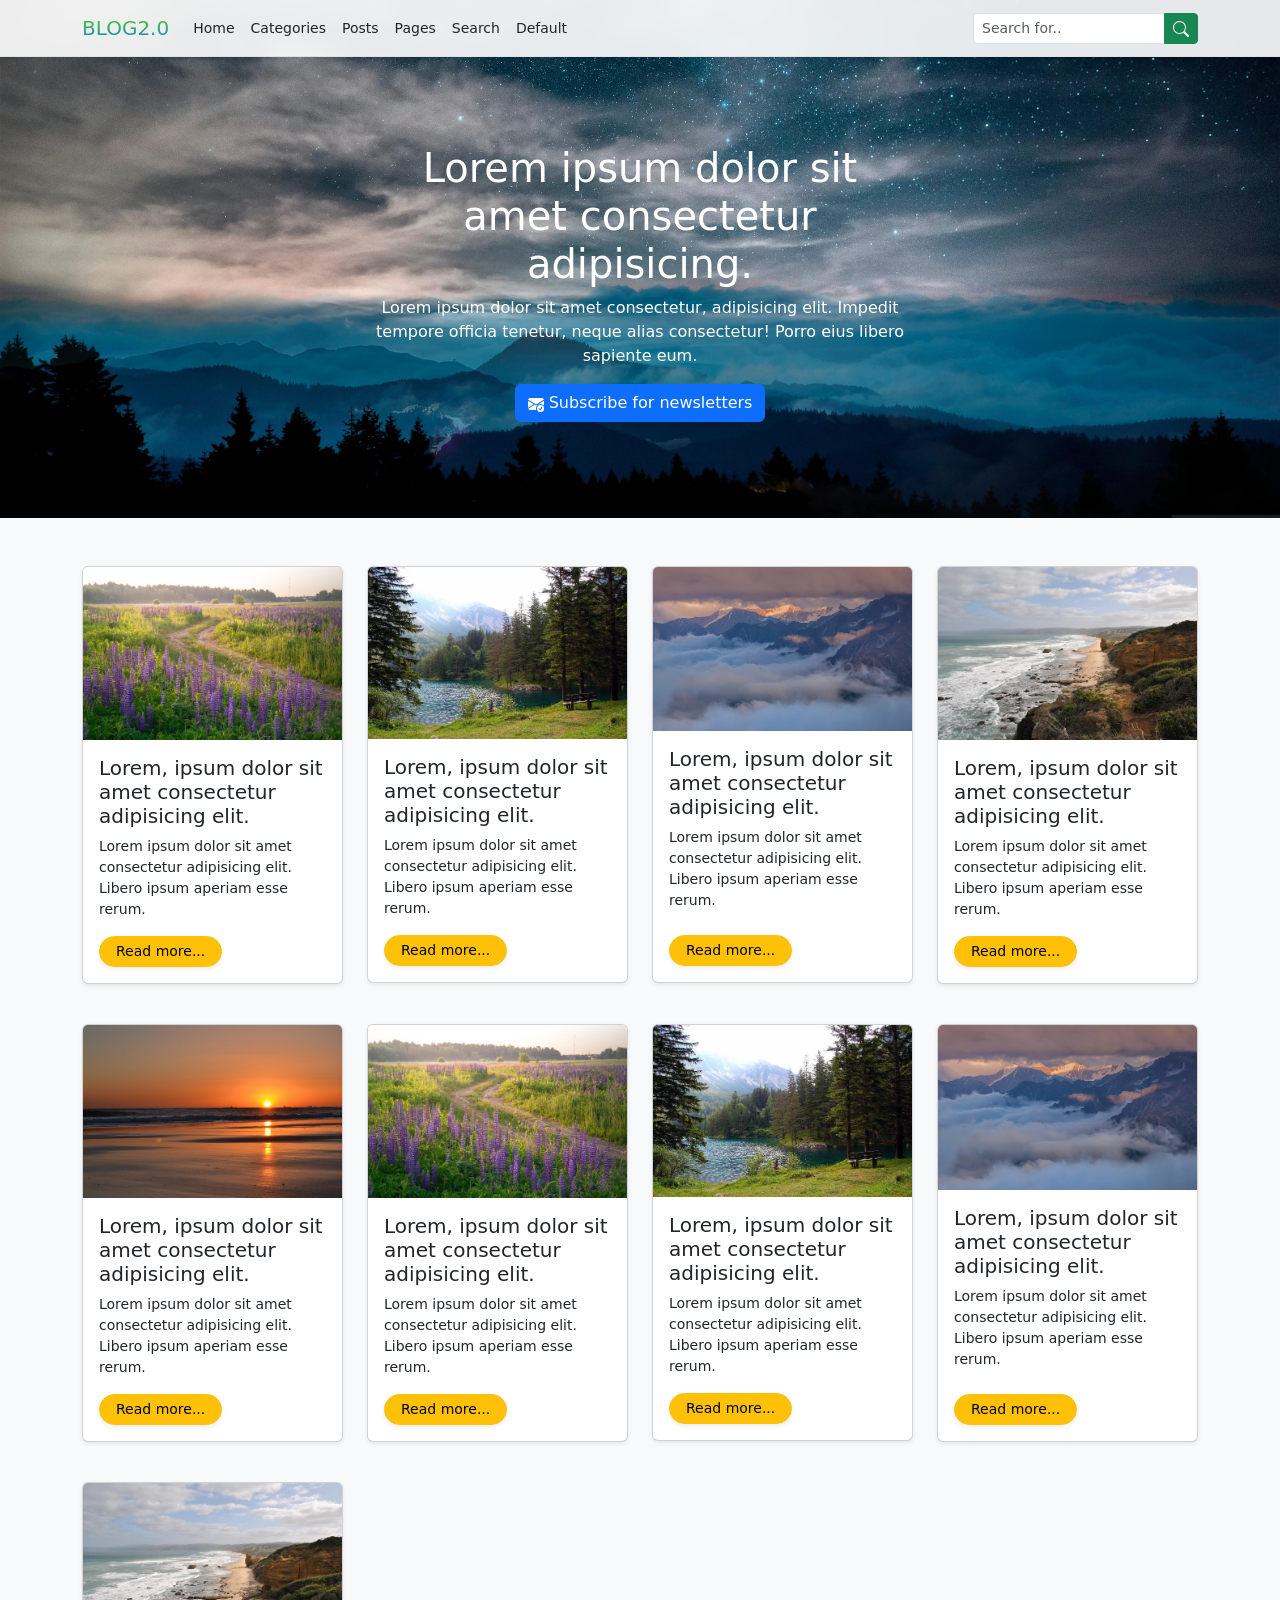
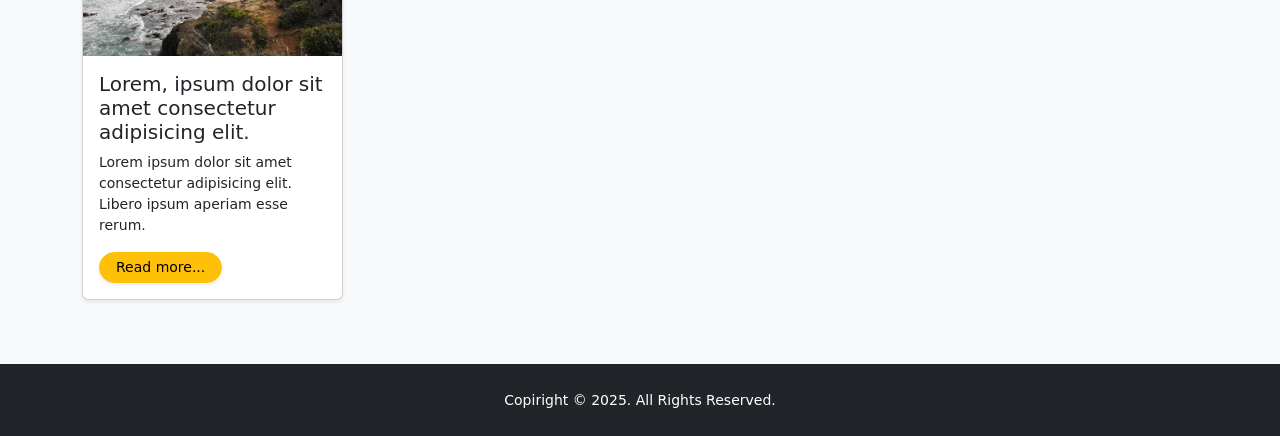
<file: index.html>
<!DOCTYPE html>
<html lang="en">
  <head>
    <meta charset="UTF-8" />
    <meta name="viewport" content="width=device-width, initial-scale=1.0" />
    <title>Home Template</title>
    <link
      rel="stylesheet"
      href="https://cdn.jsdelivr.net/npm/bootstrap@5.3.0/dist/css/bootstrap.min.css"
    />
    <link rel="stylesheet" href="style.css" />
    <script src="https://cdn.jsdelivr.net/npm/bootstrap@5.3.0/dist/js/bootstrap.bundle.min.js"></script>
  </head>
  <body class="bg-light">
    <!-- Navbar -->
    <nav
      class="navbar navbar-expand-lg bg-white small border-bottom shadow-sm fixed-top custom-nav"
      style="--bs-bg-opacity: .9;"
    >
      <div class="container">
        <a href="index.html" class="navbar-brand">
          <span class="brand-style brand-gradient"> BLOG2.0 </span>
        </a>
        <button
          type="button"
          class="navbar-toggler"
          data-bs-toggle="collapse"
          data-bs-target="#blog-navbar"
          aria-expanded="false"
          aria-label="Toggle Navigation"
        >
          <span class="navbar-toggler-icon"></span>
        </button>
        <div class="collapse navbar-collapse" id="blog-navbar">
          <ul class="navbar-nav me-auto mb-2 mb-lg-0">
            <li class="nav-item">
              <a href="index.html" class="nav-link text-dark">Home</a>
            </li>
            <li class="nav-item">
              <a href="defauld.html" class="nav-link text-dark">Categories</a>
            </li>
            <li class="nav-item">
              <a href="posts.html" class="nav-link text-dark">Posts</a>
            </li>
            <li class="nav-item">
              <a href="page.html" class="nav-link text-dark">Pages</a>
            </li>
            <li class="nav-item">
              <a href="search.html" class="nav-link text-dark">Search</a>
            </li>
            <li class="nav-item">
              <a href="defauld.html" class="nav-link text-dark">Default</a>
            </li>
          </ul>
          <form class="d-flex" role="search">
            <div class="input-group">
              <input
                type="search"
                class="form-control form-control-sm"
                placeholder="Search for.."
              />
              <button type="submit" class="btn btn-sm btn-success">
                <svg
                  xmlns="http://www.w3.org/2000/svg"
                  width="16"
                  height="16"
                  fill="currentColor"
                  class="bi bi-search"
                  viewBox="0 0 16 16"
                >
                  <path
                    d="M11.742 10.344a6.5 6.5 0 1 0-1.397 1.398h-.001q.044.06.098.115l3.85 3.85a1 1 0 0 0 1.415-1.414l-3.85-3.85a1 1 0 0 0-.115-.1zM12 6.5a5.5 5.5 0 1 1-11 0 5.5 5.5 0 0 1 11 0"
                  />
                </svg>
              </button>
            </div>
          </form>
        </div>
      </div>
    </nav>
    <!-- Navbar -->

    <!-- Banner -->
    <section class="banner-holder pt-5">
      <div class="container">
        <div class="row justify-content-center">
          <div class="col-md-6">
            <div class="banner-content text-center text-white my-5 py-5">
              <h1>Lorem ipsum dolor sit amet consectetur adipisicing.</h1>
              <p>
                Lorem ipsum dolor sit amet consectetur, adipisicing elit.
                Impedit tempore officia tenetur, neque alias consectetur! Porro
                eius libero sapiente eum.
              </p>
              <a
                href="#"
                class="btn btn-primary"
                data-bs-toggle="modal"
                data-bs-target="#subscribe-modal"
              >
                <svg
                  xmlns="http://www.w3.org/2000/svg"
                  width="16"
                  height="16"
                  fill="currentColor"
                  class="bi bi-envelope-check-fill"
                  viewBox="0 0 16 16"
                >
                  <path
                    d="M.05 3.555A2 2 0 0 1 2 2h12a2 2 0 0 1 1.95 1.555L8 8.414zM0 4.697v7.104l5.803-3.558zM6.761 8.83l-6.57 4.026A2 2 0 0 0 2 14h6.256A4.5 4.5 0 0 1 8 12.5a4.49 4.49 0 0 1 1.606-3.446l-.367-.225L8 9.586zM16 4.697v4.974A4.5 4.5 0 0 0 12.5 8a4.5 4.5 0 0 0-1.965.45l-.338-.207z"
                  />
                  <path
                    d="M16 12.5a3.5 3.5 0 1 1-7 0 3.5 3.5 0 0 1 7 0m-1.993-1.679a.5.5 0 0 0-.686.172l-1.17 1.95-.547-.547a.5.5 0 0 0-.708.708l.774.773a.75.75 0 0 0 1.174-.144l1.335-2.226a.5.5 0 0 0-.172-.686"
                  />
                </svg>
                Subscribe for newsletters
              </a>
            </div>
          </div>
        </div>
      </div>
    </section>
    <!-- Banner -->
    <!-- Home Posts -->
     <section class="home-posts py-5">
         <div class="container">
             <div class="row g-4">
                 <div class="col-md-3">
                     <div class="card shadow-sm mb-3">
                      <img class="card-img-top" src="img/field.jpg" alt="field">
                      <div class="card-body">
                        <h3 class="fs-5">
                          Lorem, ipsum dolor sit amet consectetur adipisicing elit.
                        </h3>
                        <p class="small fw-light">Lorem ipsum dolor sit amet consectetur adipisicing elit. Libero ipsum aperiam esse rerum.</p>
                        <a href="#" class="btn btn-sm btn-warning rounded-pill shadow-sm px-3">
                          Read more...
                        </a>
                      </div>
                     </div>
                 </div>
                 <div class="col-md-3">
                  <div class="card shadow-sm mb-3">
                   <img class="card-img-top" src="img/lake.jpg" alt="field">
                   <div class="card-body">
                     <h3 class="fs-5">
                       Lorem, ipsum dolor sit amet consectetur adipisicing elit.
                     </h3>
                     <p class="small fw-light">Lorem ipsum dolor sit amet consectetur adipisicing elit. Libero ipsum aperiam esse rerum.</p>
                     <a href="#" class="btn btn-sm btn-warning rounded-pill shadow-sm px-3">
                       Read more...
                     </a>
                   </div>
                  </div>
              </div>
              <div class="col-md-3">
                <div class="card shadow-sm mb-3">
                 <img class="card-img-top" src="img/caucasus.jpg" alt="field">
                 <div class="card-body">
                   <h3 class="fs-5">
                     Lorem, ipsum dolor sit amet consectetur adipisicing elit.
                   </h3>
                   <p class="small fw-light pb-2">Lorem ipsum dolor sit amet consectetur adipisicing elit. Libero ipsum aperiam esse rerum.</p>
                   <a href="#" class="btn btn-sm btn-warning rounded-pill shadow-sm px-3">
                     Read more...
                   </a>
                 </div>
                </div>
            </div>
            <div class="col-md-3">
              <div class="card shadow-sm mb-3">
               <img class="card-img-top" src="img/australia.jpg" alt="field">
               <div class="card-body">
                 <h3 class="fs-5">
                   Lorem, ipsum dolor sit amet consectetur adipisicing elit.
                 </h3>
                 <p class="small fw-light">Lorem ipsum dolor sit amet consectetur adipisicing elit. Libero ipsum aperiam esse rerum.</p>
                 <a href="#" class="btn btn-sm btn-warning rounded-pill shadow-sm px-3">
                   Read more...
                 </a>
               </div>
              </div>
          </div>
          <div class="col-md-3">
            <div class="card shadow-sm mb-3">
             <img class="card-img-top" src="img/beach.jpg" alt="field">
             <div class="card-body">
               <h3 class="fs-5">
                 Lorem, ipsum dolor sit amet consectetur adipisicing elit.
               </h3>
               <p class="small fw-light">Lorem ipsum dolor sit amet consectetur adipisicing elit. Libero ipsum aperiam esse rerum.</p>
               <a href="#" class="btn btn-sm btn-warning rounded-pill shadow-sm px-3">
                 Read more...
               </a>
             </div>
            </div>
        </div>
        <div class="col-md-3">
          <div class="card shadow-sm mb-3">
           <img class="card-img-top" src="img/field.jpg" alt="field">
           <div class="card-body">
             <h3 class="fs-5">
               Lorem, ipsum dolor sit amet consectetur adipisicing elit.
             </h3>
             <p class="small fw-light">Lorem ipsum dolor sit amet consectetur adipisicing elit. Libero ipsum aperiam esse rerum.</p>
             <a href="#" class="btn btn-sm btn-warning rounded-pill shadow-sm px-3">
               Read more...
             </a>
           </div>
          </div>
      </div>
      <div class="col-md-3">
        <div class="card shadow-sm mb-3">
         <img class="card-img-top" src="img/lake.jpg" alt="field">
         <div class="card-body">
           <h3 class="fs-5">
             Lorem, ipsum dolor sit amet consectetur adipisicing elit.
           </h3>
           <p class="small fw-light">Lorem ipsum dolor sit amet consectetur adipisicing elit. Libero ipsum aperiam esse rerum.</p>
           <a href="#" class="btn btn-sm btn-warning rounded-pill shadow-sm px-3">
             Read more...
           </a>
         </div>
        </div>
    </div>
    <div class="col-md-3">
      <div class="card shadow-sm mb-3">
       <img class="card-img-top" src="img/caucasus.jpg" alt="field">
       <div class="card-body">
         <h3 class="fs-5">
           Lorem, ipsum dolor sit amet consectetur adipisicing elit.
         </h3>
         <p class="small fw-light pb-2">Lorem ipsum dolor sit amet consectetur adipisicing elit. Libero ipsum aperiam esse rerum.</p>
         <a href="#" class="btn btn-sm btn-warning rounded-pill shadow-sm px-3">
           Read more...
         </a>
       </div>
      </div>
  </div>
  <div class="col-md-3">
    <div class="card shadow-sm mb-3">
     <img class="card-img-top" src="img/australia.jpg" alt="field">
     <div class="card-body">
       <h3 class="fs-5">
         Lorem, ipsum dolor sit amet consectetur adipisicing elit.
       </h3>
       <p class="small fw-light">Lorem ipsum dolor sit amet consectetur adipisicing elit. Libero ipsum aperiam esse rerum.</p>
       <a href="#" class="btn btn-sm btn-warning rounded-pill shadow-sm px-3">
         Read more...
       </a>
     </div>
    </div>
</div>
             </div>
         </div>
     </section>
    <!-- Home Posts -->
     <!-- Blog Footer -->
      <footer class="main-footer text-bg-dark p-4 text-center">
          <p class="m-0"><small>Copiright &copy; 2025. All Rights Reserved.</small></p>
      </footer>
    <!-- Blog Footer -->
    <!-- Subscribe Modal -->
    <div
      class="modal fade"
      id="subscribe-modal"
      data-bs-backdrop="static"
      data-bs-keyboard="false"
      tabindex="-1"
      aria-hidden="true"
    >
<div class="modal-dialog modal-dialog-centered">
    <div class="modal-content">
        <div class="modal-header text-bg-primary">
            <h5 class="modal-title">Subscribe for newsletters</h5>
                <button
                class="btn-close btn-close-white"
                type="button"
                data-bs-dismiss="modal"
                aria-laber="Close"
                >

                </button>
        </div>
        <div class="modal-body">
            <form>
                <div class="row gx-2">
                    <div class="col-md-6">
                        <div class="mb-2">
                            <input type="text" class="form-control form-control-sm" placeholder="First Name" required>
                        </div>
                    </div>
                    <div class="col-md-6">
                        <div class="mb-2">
                            <input type="text" class="form-control form-control-sm" placeholder="Last Name" required>
                        </div>
                    </div>
                    <div class="col-md-12">
                        <div class="mb-2">
                            <input type="email" class="form-control form-control-sm" placeholder="Email" required>
                        </div>
                    </div>
                    <div class="col-md-12">
                        <div class="d-grid">
                            <button
                            type="submit"
                            class="btn btn-success btn-sm">
                            <svg
                            xmlns="http://www.w3.org/2000/svg"
                            width="16"
                            height="16"
                            fill="currentColor"
                            class="bi bi-envelope-check-fill"
                            viewBox="0 0 16 16"
                          >
                            <path
                              d="M.05 3.555A2 2 0 0 1 2 2h12a2 2 0 0 1 1.95 1.555L8 8.414zM0 4.697v7.104l5.803-3.558zM6.761 8.83l-6.57 4.026A2 2 0 0 0 2 14h6.256A4.5 4.5 0 0 1 8 12.5a4.49 4.49 0 0 1 1.606-3.446l-.367-.225L8 9.586zM16 4.697v4.974A4.5 4.5 0 0 0 12.5 8a4.5 4.5 0 0 0-1.965.45l-.338-.207z"
                            />
                            <path
                              d="M16 12.5a3.5 3.5 0 1 1-7 0 3.5 3.5 0 0 1 7 0m-1.993-1.679a.5.5 0 0 0-.686.172l-1.17 1.95-.547-.547a.5.5 0 0 0-.708.708l.774.773a.75.75 0 0 0 1.174-.144l1.335-2.226a.5.5 0 0 0-.172-.686"
                            />
                          </svg>
                            Subscribe
                        </button>
                        </div>
                    </div>
                </div>

            </form>
        </div>

    </div>
</div>
</div>
    <!-- Subscribe Modal -->
  </body>
</html>
</file>
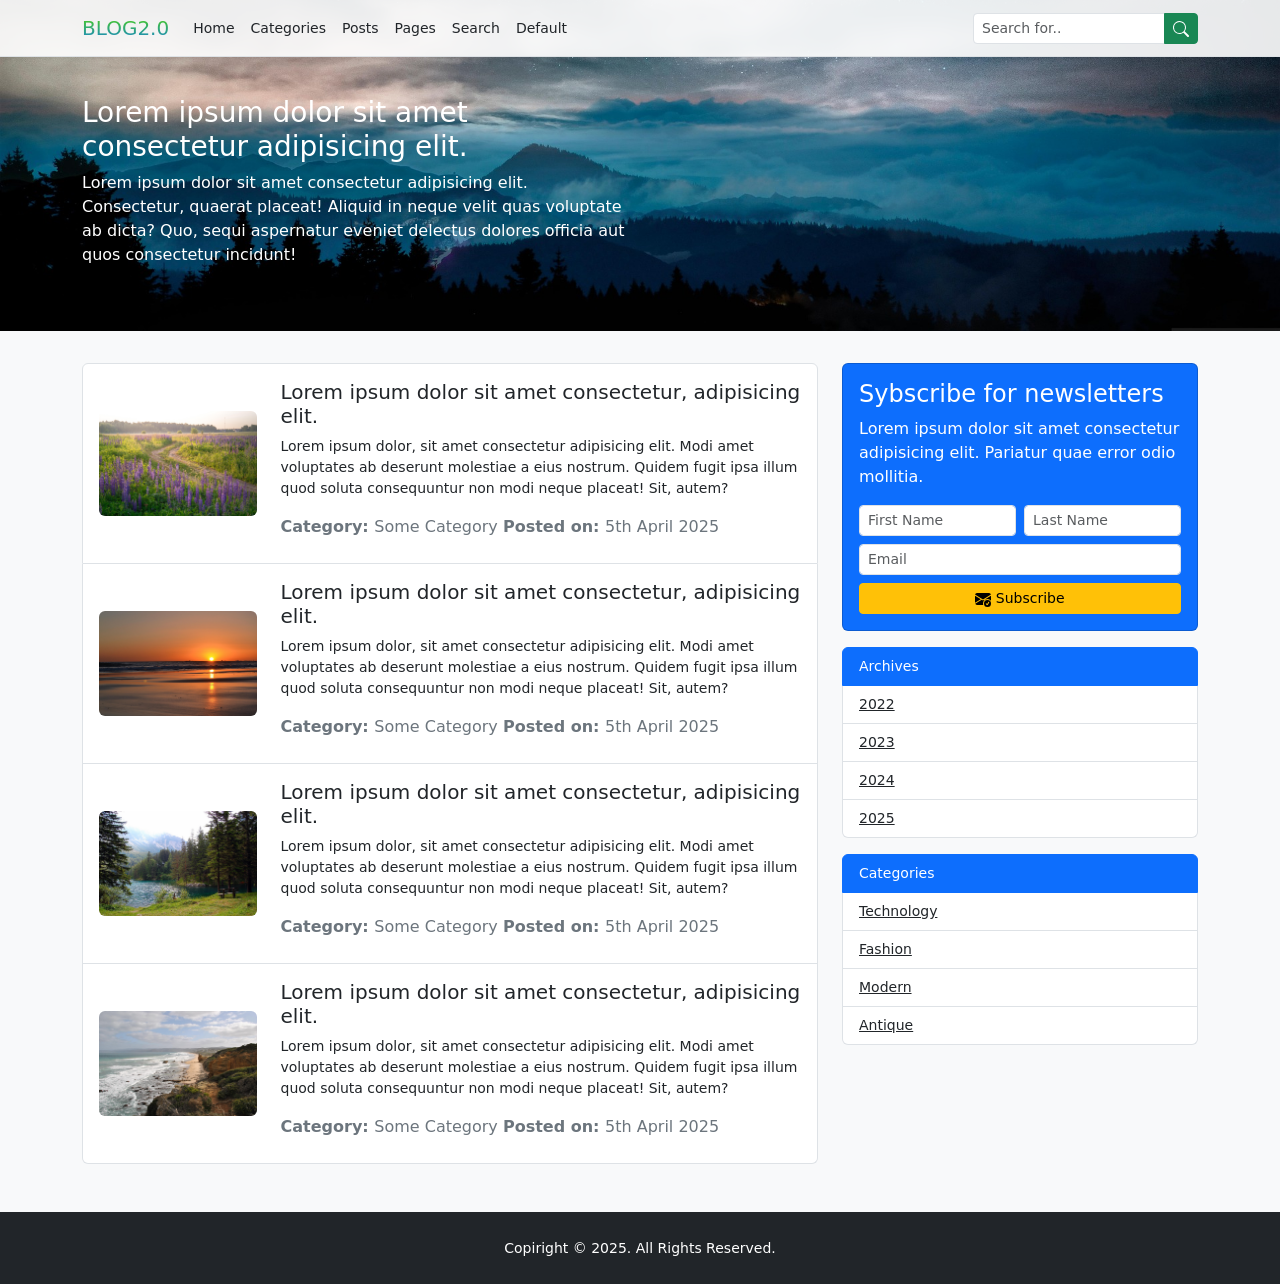
<file: defauld.html>
<!DOCTYPE html>
<html lang="en">
  <head>
    <meta charset="UTF-8" />
    <meta name="viewport" content="width=device-width, initial-scale=1.0" />
    <title>Default</title>
    <link
      rel="stylesheet"
      href="https://cdn.jsdelivr.net/npm/bootstrap@5.3.0/dist/css/bootstrap.min.css"
    />
    <link rel="stylesheet" href="style.css" />
    <script src="https://cdn.jsdelivr.net/npm/bootstrap@5.3.0/dist/js/bootstrap.bundle.min.js"></script>
  </head>
  <body class="bg-light">
    <!-- Navbar -->
    <nav
      class="navbar navbar-expand-lg bg-white small border-bottom shadow-sm fixed-top custom-nav"
      style="--bs-bg-opacity: .9;"
    >
      <div class="container">
        <a href="index.html" class="navbar-brand">
          <span class="brand-style brand-gradient"> BLOG2.0 </span>
        </a>
        <button
          type="button"
          class="navbar-toggler"
          data-bs-toggle="collapse"
          data-bs-target="#blog-navbar"
          aria-expanded="false"
          aria-label="Toggle Navigation"
        >
          <span class="navbar-toggler-icon"></span>
        </button>
        <div class="collapse navbar-collapse" id="blog-navbar">
          <ul class="navbar-nav me-auto mb-2 mb-lg-0">
            <li class="nav-item">
              <a href="index.html" class="nav-link text-dark">Home</a>
            </li>
            <li class="nav-item">
              <a href="defauld.html" class="nav-link text-dark">Categories</a>
            </li>
            <li class="nav-item">
              <a href="posts.html" class="nav-link text-dark">Posts</a>
            </li>
            <li class="nav-item">
              <a href="page.html" class="nav-link text-dark">Pages</a>
            </li>
            <li class="nav-item">
              <a href="search.html" class="nav-link text-dark">Search</a>
            </li>
            <li class="nav-item">
              <a href="defauld.html" class="nav-link text-dark">Default</a>
            </li>
          </ul>
          <form class="d-flex" role="search">
            <div class="input-group">
              <input
                type="search"
                class="form-control form-control-sm"
                placeholder="Search for.."
              />
              <button type="submit" class="btn btn-sm btn-success">
                <svg
                  xmlns="http://www.w3.org/2000/svg"
                  width="16"
                  height="16"
                  fill="currentColor"
                  class="bi bi-search"
                  viewBox="0 0 16 16"
                >
                  <path
                    d="M11.742 10.344a6.5 6.5 0 1 0-1.397 1.398h-.001q.044.06.098.115l3.85 3.85a1 1 0 0 0 1.415-1.414l-3.85-3.85a1 1 0 0 0-.115-.1zM12 6.5a5.5 5.5 0 1 1-11 0 5.5 5.5 0 0 1 11 0"
                  />
                </svg>
              </button>
            </div>
          </form>
        </div>
      </div>
    </nav>
    <!-- Navbar -->

    <!-- Page Header -->
<header class="main-page-header py-5 mb-3">
    <div class="container">
        <div class="row">
            <div class="col-md-6">
                <div class="page-header-holder mt-5 text-white">
                    <h1 class="fs-3">Lorem ipsum dolor sit amet consectetur adipisicing elit.</h1>
                    <p>Lorem ipsum dolor sit amet consectetur adipisicing elit. Consectetur, quaerat placeat! Aliquid in neque velit quas voluptate ab dicta? Quo, sequi aspernatur eveniet delectus dolores officia aut quos consectetur incidunt!</p>
                </div>
            </div>
        </div>
    </div>
</header>
    <!-- Page Header -->

    <!-- Post Loop -->
     <section class="post-loop py-3 mb-3">
        <div class="container">
            <div class="row">
                <div class="col-md-8">
                    <div class="list-group mb-3">
                        <a href="#" class="list-group-item list-group-item-action text-dark">
                            <article class="row align-items-center">
                                <div class="col-md-3">
                                    <img src="img/field.jpg" alt="" class="img-fluid rounded">
                                </div>
                                <div class="col-md-9">
                                    <h3 class="fs-5 mt-2">Lorem ipsum dolor sit amet consectetur, adipisicing elit.</h3>
                                    <p class="fw-light small">Lorem ipsum dolor, sit amet consectetur adipisicing elit. Modi amet voluptates ab deserunt molestiae a eius nostrum. Quidem fugit ipsa illum quod soluta consequuntur non modi neque placeat! Sit, autem?</p>
                                    <p class="text-secondary">
                                        <strong> Category: </strong> Some Category
                                        <strong>Posted on: </strong> 5th April 2025
                                    </p>
                                </div>
                            </article>
                        </a>
                        <a href="#" class="list-group-item list-group-item-action text-dark">
                            <article class="row align-items-center">
                                <div class="col-md-3">
                                    <img src="img/beach.jpg" alt="" class="img-fluid rounded">
                                </div>
                                <div class="col-md-9">
                                    <h3 class="fs-5 mt-2">Lorem ipsum dolor sit amet consectetur, adipisicing elit.</h3>
                                    <p class="fw-light small">Lorem ipsum dolor, sit amet consectetur adipisicing elit. Modi amet voluptates ab deserunt molestiae a eius nostrum. Quidem fugit ipsa illum quod soluta consequuntur non modi neque placeat! Sit, autem?</p>
                                    <p class="text-secondary">
                                        <strong> Category: </strong> Some Category
                                        <strong>Posted on: </strong> 5th April 2025
                                    </p>
                                </div>
                            </article>
                        </a>
                        <a href="#" class="list-group-item list-group-item-action text-dark">
                            <article class="row align-items-center">
                                <div class="col-md-3">
                                    <img src="img/lake.jpg" alt="" class="img-fluid rounded">
                                </div>
                                <div class="col-md-9">
                                    <h3 class="fs-5 mt-2">Lorem ipsum dolor sit amet consectetur, adipisicing elit.</h3>
                                    <p class="fw-light small">Lorem ipsum dolor, sit amet consectetur adipisicing elit. Modi amet voluptates ab deserunt molestiae a eius nostrum. Quidem fugit ipsa illum quod soluta consequuntur non modi neque placeat! Sit, autem?</p>
                                    <p class="text-secondary">
                                        <strong> Category: </strong> Some Category
                                        <strong>Posted on: </strong> 5th April 2025
                                    </p>
                                </div>
                            </article>
                        </a>
                        <a href="#" class="list-group-item list-group-item-action text-dark">
                            <article class="row align-items-center">
                                <div class="col-md-3">
                                    <img src="img/australia.jpg" alt="" class="img-fluid rounded">
                                </div>
                                <div class="col-md-9">
                                    <h3 class="fs-5 mt-2">Lorem ipsum dolor sit amet consectetur, adipisicing elit.</h3>
                                    <p class="fw-light small">Lorem ipsum dolor, sit amet consectetur adipisicing elit. Modi amet voluptates ab deserunt molestiae a eius nostrum. Quidem fugit ipsa illum quod soluta consequuntur non modi neque placeat! Sit, autem?</p>
                                    <p class="text-secondary">
                                        <strong> Category: </strong> Some Category
                                        <strong>Posted on: </strong> 5th April 2025
                                    </p>
                                </div>
                            </article>
                        </a>
                    </div>
                </div>
                <div class="col-md-4">
                    <div class="card text-bg-primary mb-3">
                        <div class="card-body">
                        <h3 class="fs-4">Sybscribe for newsletters</h3>
                        <p>Lorem ipsum dolor sit amet consectetur adipisicing elit. Pariatur quae error odio mollitia.</p>
                        <form>
                            <div class="row gx-2">
                                <div class="col-md-6">
                                    <div class="mb-2">
                                        <input type="text" class="form-control form-control-sm" placeholder="First Name" required>
                                    </div>
                                </div>
                                <div class="col-md-6">
                                    <div class="mb-2">
                                        <input type="text" class="form-control form-control-sm" placeholder="Last Name" required>
                                    </div>
                                </div>
                                <div class="col-md-12">
                                    <div class="mb-2">
                                        <input type="email" class="form-control form-control-sm" placeholder="Email" required>
                                    </div>
                                </div>
                                <div class="col-md-12">
                                    <div class="d-grid">
                                        <button
                                        type="submit"
                                        class="btn btn-warning btn-sm">
                                        <svg
                                        xmlns="http://www.w3.org/2000/svg"
                                        width="16"
                                        height="16"
                                        fill="currentColor"
                                        class="bi bi-envelope-check-fill"
                                        viewBox="0 0 16 16"
                                      >
                                        <path
                                          d="M.05 3.555A2 2 0 0 1 2 2h12a2 2 0 0 1 1.95 1.555L8 8.414zM0 4.697v7.104l5.803-3.558zM6.761 8.83l-6.57 4.026A2 2 0 0 0 2 14h6.256A4.5 4.5 0 0 1 8 12.5a4.49 4.49 0 0 1 1.606-3.446l-.367-.225L8 9.586zM16 4.697v4.974A4.5 4.5 0 0 0 12.5 8a4.5 4.5 0 0 0-1.965.45l-.338-.207z"
                                        />
                                        <path
                                          d="M16 12.5a3.5 3.5 0 1 1-7 0 3.5 3.5 0 0 1 7 0m-1.993-1.679a.5.5 0 0 0-.686.172l-1.17 1.95-.547-.547a.5.5 0 0 0-.708.708l.774.773a.75.75 0 0 0 1.174-.144l1.335-2.226a.5.5 0 0 0-.172-.686"
                                        />
                                      </svg>
                                        Subscribe
                                    </button>
                                    </div>
                                </div>
                            </div>
            
                        </form>
                    </div>
                    </div>
                    <ul class="list-group small mb-3">
                        <li class="list-group-item active">Archives</li>
                        <li class="list-group-item list-group-item-action">
                            <a href="#" class="text-decoretion-none text-dark">2022</a>
                        </li>
                        <li class="list-group-item list-group-item-action">
                            <a href="#" class="text-decoretion-none text-dark">2023</a>
                        </li>
                        <li class="list-group-item list-group-item-action">
                            <a href="#" class="text-decoretion-none text-dark">2024</a>
                        </li>
                        <li class="list-group-item list-group-item-action">
                            <a href="#" class="text-decoretion-none text-dark">2025</a>
                        </li>
                    </ul>
                    <ul class="list-group small mb-3">
                        <li class="list-group-item active">Categories</li>
                        <li class="list-group-item list-group-item-action">
                            <a href="#" class="text-decoretion-none text-dark">Technology</a>
                        </li>
                        <li class="list-group-item list-group-item-action">
                            <a href="#" class="text-decoretion-none text-dark">Fashion</a>
                        </li>
                        <li class="list-group-item list-group-item-action">
                            <a href="#" class="text-decoretion-none text-dark">Modern</a>
                        </li>
                        <li class="list-group-item list-group-item-action">
                            <a href="#" class="text-decoretion-none text-dark">Antique</a>
                        </li>
                    </ul>
                </div>
            </div>
        </div>
     </section>
    <!-- Post Loop -->

     <!-- Blog Footer -->
      <footer class="main-footer text-bg-dark p-4 text-center">
          <p class="m-0"><small>Copiright &copy; 2025. All Rights Reserved.</small></p>
      </footer>
    <!-- Blog Footer -->
  </body>
</html>
</file>
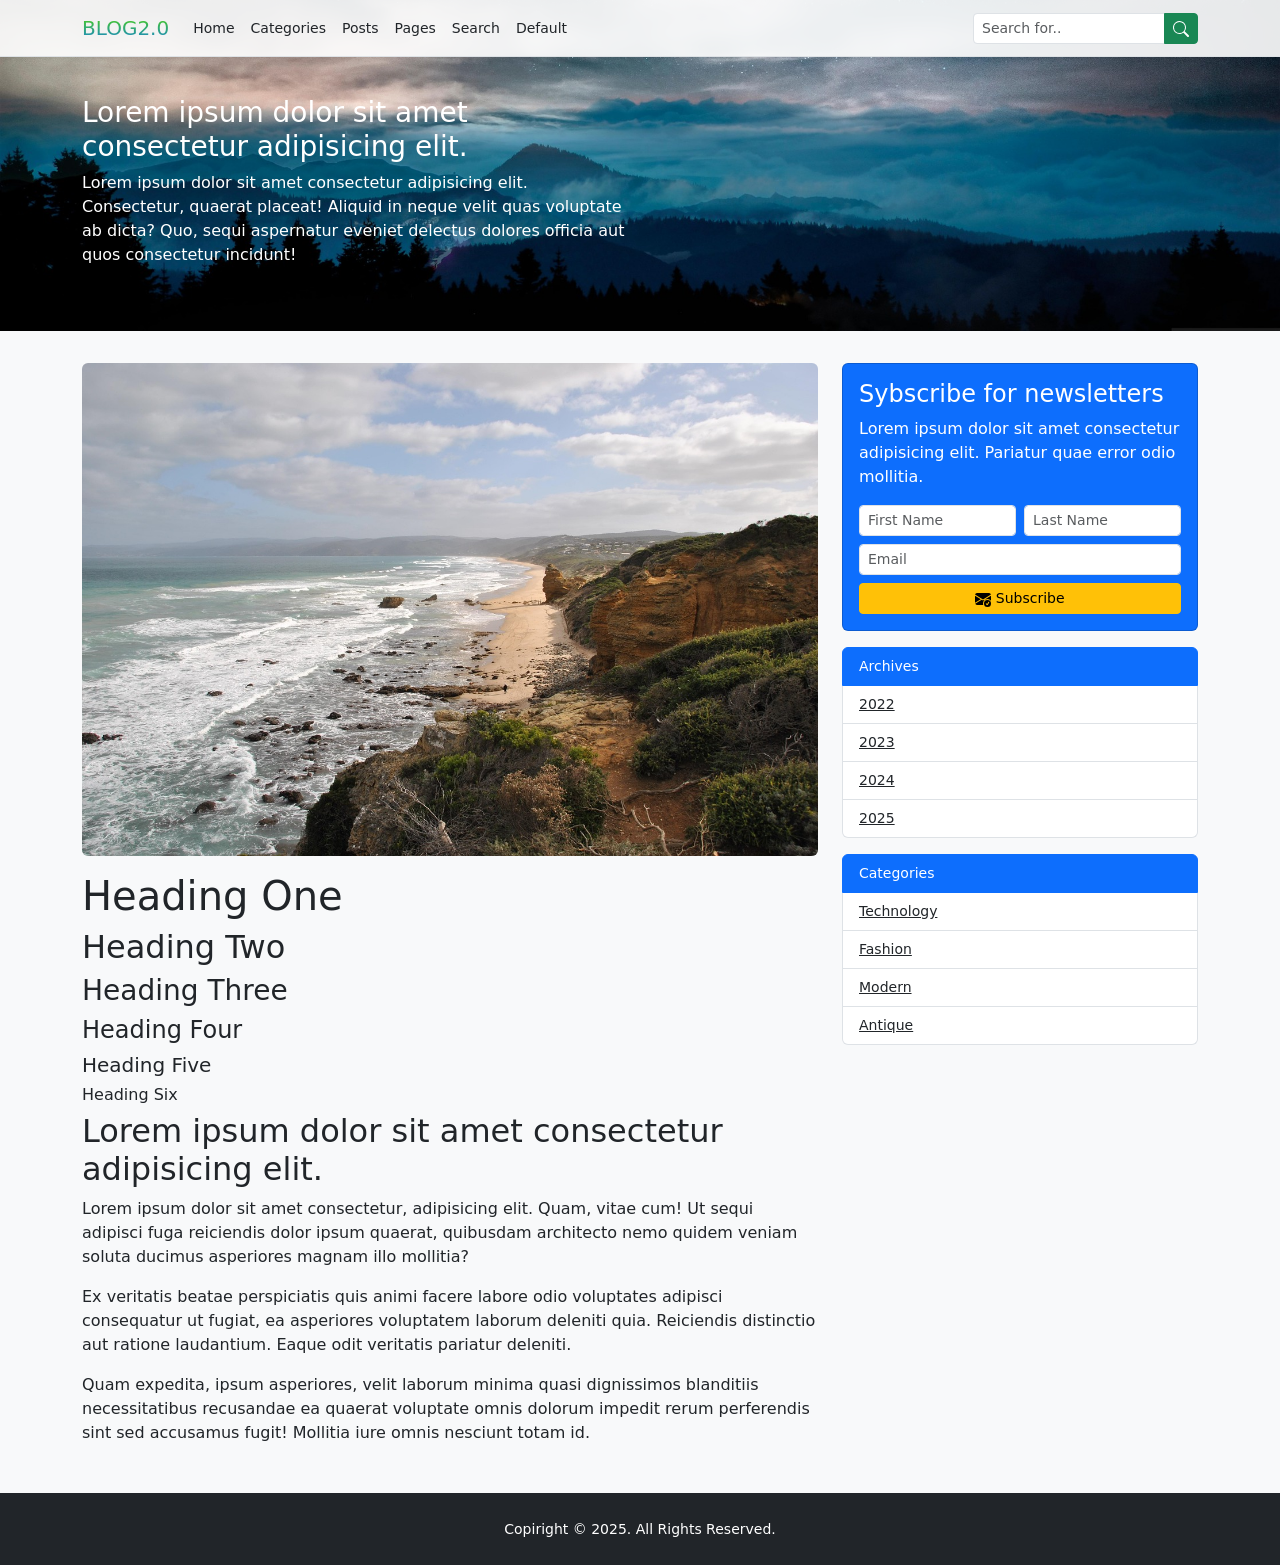
<file: page.html>
<!DOCTYPE html>
<html lang="en">
  <head>
    <meta charset="UTF-8" />
    <meta name="viewport" content="width=device-width, initial-scale=1.0" />
    <title>Default</title>
    <link
      rel="stylesheet"
      href="https://cdn.jsdelivr.net/npm/bootstrap@5.3.0/dist/css/bootstrap.min.css"
    />
    <link rel="stylesheet" href="style.css" />
    <script src="https://cdn.jsdelivr.net/npm/bootstrap@5.3.0/dist/js/bootstrap.bundle.min.js"></script>
  </head>
  <body class="bg-light">
    <!-- Navbar -->
    <nav
      class="navbar navbar-expand-lg bg-white small border-bottom shadow-sm fixed-top custom-nav"
      style="--bs-bg-opacity: .9;"
    >
      <div class="container">
        <a href="index.html" class="navbar-brand">
          <span class="brand-style brand-gradient"> BLOG2.0 </span>
        </a>
        <button
          type="button"
          class="navbar-toggler"
          data-bs-toggle="collapse"
          data-bs-target="#blog-navbar"
          aria-expanded="false"
          aria-label="Toggle Navigation"
        >
          <span class="navbar-toggler-icon"></span>
        </button>
        <div class="collapse navbar-collapse" id="blog-navbar">
          <ul class="navbar-nav me-auto mb-2 mb-lg-0">
            <li class="nav-item">
              <a href="index.html" class="nav-link text-dark">Home</a>
            </li>
            <li class="nav-item">
              <a href="defauld.html" class="nav-link text-dark">Categories</a>
            </li>
            <li class="nav-item">
              <a href="posts.html" class="nav-link text-dark">Posts</a>
            </li>
            <li class="nav-item">
              <a href="#" class="nav-link text-dark">Pages</a>
            </li>
            <li class="nav-item">
              <a href="#" class="nav-link text-dark">Search</a>
            </li>
            <li class="nav-item">
              <a href="defauld.html" class="nav-link text-dark">Default</a>
            </li>
          </ul>
          <form class="d-flex" role="search">
            <div class="input-group">
              <input
                type="search"
                class="form-control form-control-sm"
                placeholder="Search for.."
              />
              <button type="submit" class="btn btn-sm btn-success">
                <svg
                  xmlns="http://www.w3.org/2000/svg"
                  width="16"
                  height="16"
                  fill="currentColor"
                  class="bi bi-search"
                  viewBox="0 0 16 16"
                >
                  <path
                    d="M11.742 10.344a6.5 6.5 0 1 0-1.397 1.398h-.001q.044.06.098.115l3.85 3.85a1 1 0 0 0 1.415-1.414l-3.85-3.85a1 1 0 0 0-.115-.1zM12 6.5a5.5 5.5 0 1 1-11 0 5.5 5.5 0 0 1 11 0"
                  />
                </svg>
              </button>
            </div>
          </form>
        </div>
      </div>
    </nav>
    <!-- Navbar -->

    <!-- Page Header -->
<header class="main-page-header py-5 mb-3">
    <div class="container">
        <div class="row">
            <div class="col-md-6">
                <div class="page-header-holder mt-5 text-white">
                    <h1 class="fs-3">Lorem ipsum dolor sit amet consectetur adipisicing elit.</h1>
                    <p>Lorem ipsum dolor sit amet consectetur adipisicing elit. Consectetur, quaerat placeat! Aliquid in neque velit quas voluptate ab dicta? Quo, sequi aspernatur eveniet delectus dolores officia aut quos consectetur incidunt!</p>
                </div>
            </div>
        </div>
    </div>
</header>
    <!-- Page Header -->

    <!-- Post Loop -->
     <section class="post-loop py-3 mb-3">
        <div class="container">
            <div class="row">
                <div class="col-md-8">
                    <div class="content-holder">
                      <img class="rounded img-fluid mb-3" src="img/australia.jpg" alt="">
                      <div class="post-content mb-3">
                        <h1>Heading One</h1>
                        <h2>Heading Two</h2>
                        <h3>Heading Three</h3>
                        <h4>Heading Four</h4>
                        <h5>Heading Five</h5>
                        <h6>Heading Six</h6>

                        <h2>Lorem ipsum dolor sit amet consectetur adipisicing elit.</h2>
                        <p><span>Lorem ipsum dolor sit amet consectetur, adipisicing elit. Quam, vitae cum! Ut sequi adipisci fuga reiciendis dolor ipsum quaerat, quibusdam architecto nemo quidem veniam soluta ducimus asperiores magnam illo mollitia?</span></p>
                        <p><span>Ex veritatis beatae perspiciatis quis animi facere labore odio voluptates adipisci consequatur ut fugiat, ea asperiores voluptatem laborum deleniti quia. Reiciendis distinctio aut ratione laudantium. Eaque odit veritatis pariatur deleniti.</span></p>
                        <p><span>Quam expedita, ipsum asperiores, velit laborum minima quasi dignissimos blanditiis necessitatibus recusandae ea quaerat voluptate omnis dolorum impedit rerum perferendis sint sed accusamus fugit! Mollitia iure omnis nesciunt totam id.</span></p>
                      </div>
                    </div>
                </div>
                <div class="col-md-4">
                    <div class="card text-bg-primary mb-3">
                        <div class="card-body">
                        <h3 class="fs-4">Sybscribe for newsletters</h3>
                        <p>Lorem ipsum dolor sit amet consectetur adipisicing elit. Pariatur quae error odio mollitia.</p>
                        <form>
                            <div class="row gx-2">
                                <div class="col-md-6">
                                    <div class="mb-2">
                                        <input type="text" class="form-control form-control-sm" placeholder="First Name" required>
                                    </div>
                                </div>
                                <div class="col-md-6">
                                    <div class="mb-2">
                                        <input type="text" class="form-control form-control-sm" placeholder="Last Name" required>
                                    </div>
                                </div>
                                <div class="col-md-12">
                                    <div class="mb-2">
                                        <input type="email" class="form-control form-control-sm" placeholder="Email" required>
                                    </div>
                                </div>
                                <div class="col-md-12">
                                    <div class="d-grid">
                                        <button
                                        type="submit"
                                        class="btn btn-warning btn-sm">
                                        <svg
                                        xmlns="http://www.w3.org/2000/svg"
                                        width="16"
                                        height="16"
                                        fill="currentColor"
                                        class="bi bi-envelope-check-fill"
                                        viewBox="0 0 16 16"
                                      >
                                        <path
                                          d="M.05 3.555A2 2 0 0 1 2 2h12a2 2 0 0 1 1.95 1.555L8 8.414zM0 4.697v7.104l5.803-3.558zM6.761 8.83l-6.57 4.026A2 2 0 0 0 2 14h6.256A4.5 4.5 0 0 1 8 12.5a4.49 4.49 0 0 1 1.606-3.446l-.367-.225L8 9.586zM16 4.697v4.974A4.5 4.5 0 0 0 12.5 8a4.5 4.5 0 0 0-1.965.45l-.338-.207z"
                                        />
                                        <path
                                          d="M16 12.5a3.5 3.5 0 1 1-7 0 3.5 3.5 0 0 1 7 0m-1.993-1.679a.5.5 0 0 0-.686.172l-1.17 1.95-.547-.547a.5.5 0 0 0-.708.708l.774.773a.75.75 0 0 0 1.174-.144l1.335-2.226a.5.5 0 0 0-.172-.686"
                                        />
                                      </svg>
                                        Subscribe
                                    </button>
                                    </div>
                                </div>
                            </div>
            
                        </form>
                    </div>
                    </div>
                    <ul class="list-group small mb-3">
                        <li class="list-group-item active">Archives</li>
                        <li class="list-group-item list-group-item-action">
                            <a href="#" class="text-decoretion-none text-dark">2022</a>
                        </li>
                        <li class="list-group-item list-group-item-action">
                            <a href="#" class="text-decoretion-none text-dark">2023</a>
                        </li>
                        <li class="list-group-item list-group-item-action">
                            <a href="#" class="text-decoretion-none text-dark">2024</a>
                        </li>
                        <li class="list-group-item list-group-item-action">
                            <a href="#" class="text-decoretion-none text-dark">2025</a>
                        </li>
                    </ul>
                    <ul class="list-group small mb-3">
                        <li class="list-group-item active">Categories</li>
                        <li class="list-group-item list-group-item-action">
                            <a href="#" class="text-decoretion-none text-dark">Technology</a>
                        </li>
                        <li class="list-group-item list-group-item-action">
                            <a href="#" class="text-decoretion-none text-dark">Fashion</a>
                        </li>
                        <li class="list-group-item list-group-item-action">
                            <a href="#" class="text-decoretion-none text-dark">Modern</a>
                        </li>
                        <li class="list-group-item list-group-item-action">
                            <a href="#" class="text-decoretion-none text-dark">Antique</a>
                        </li>
                    </ul>
                </div>
            </div>
        </div>
     </section>
    <!-- Post Loop -->

     <!-- Blog Footer -->
      <footer class="main-footer text-bg-dark p-4 text-center">
          <p class="m-0"><small>Copiright &copy; 2025. All Rights Reserved.</small></p>
      </footer>
    <!-- Blog Footer -->
  </body>
</html>
</file>
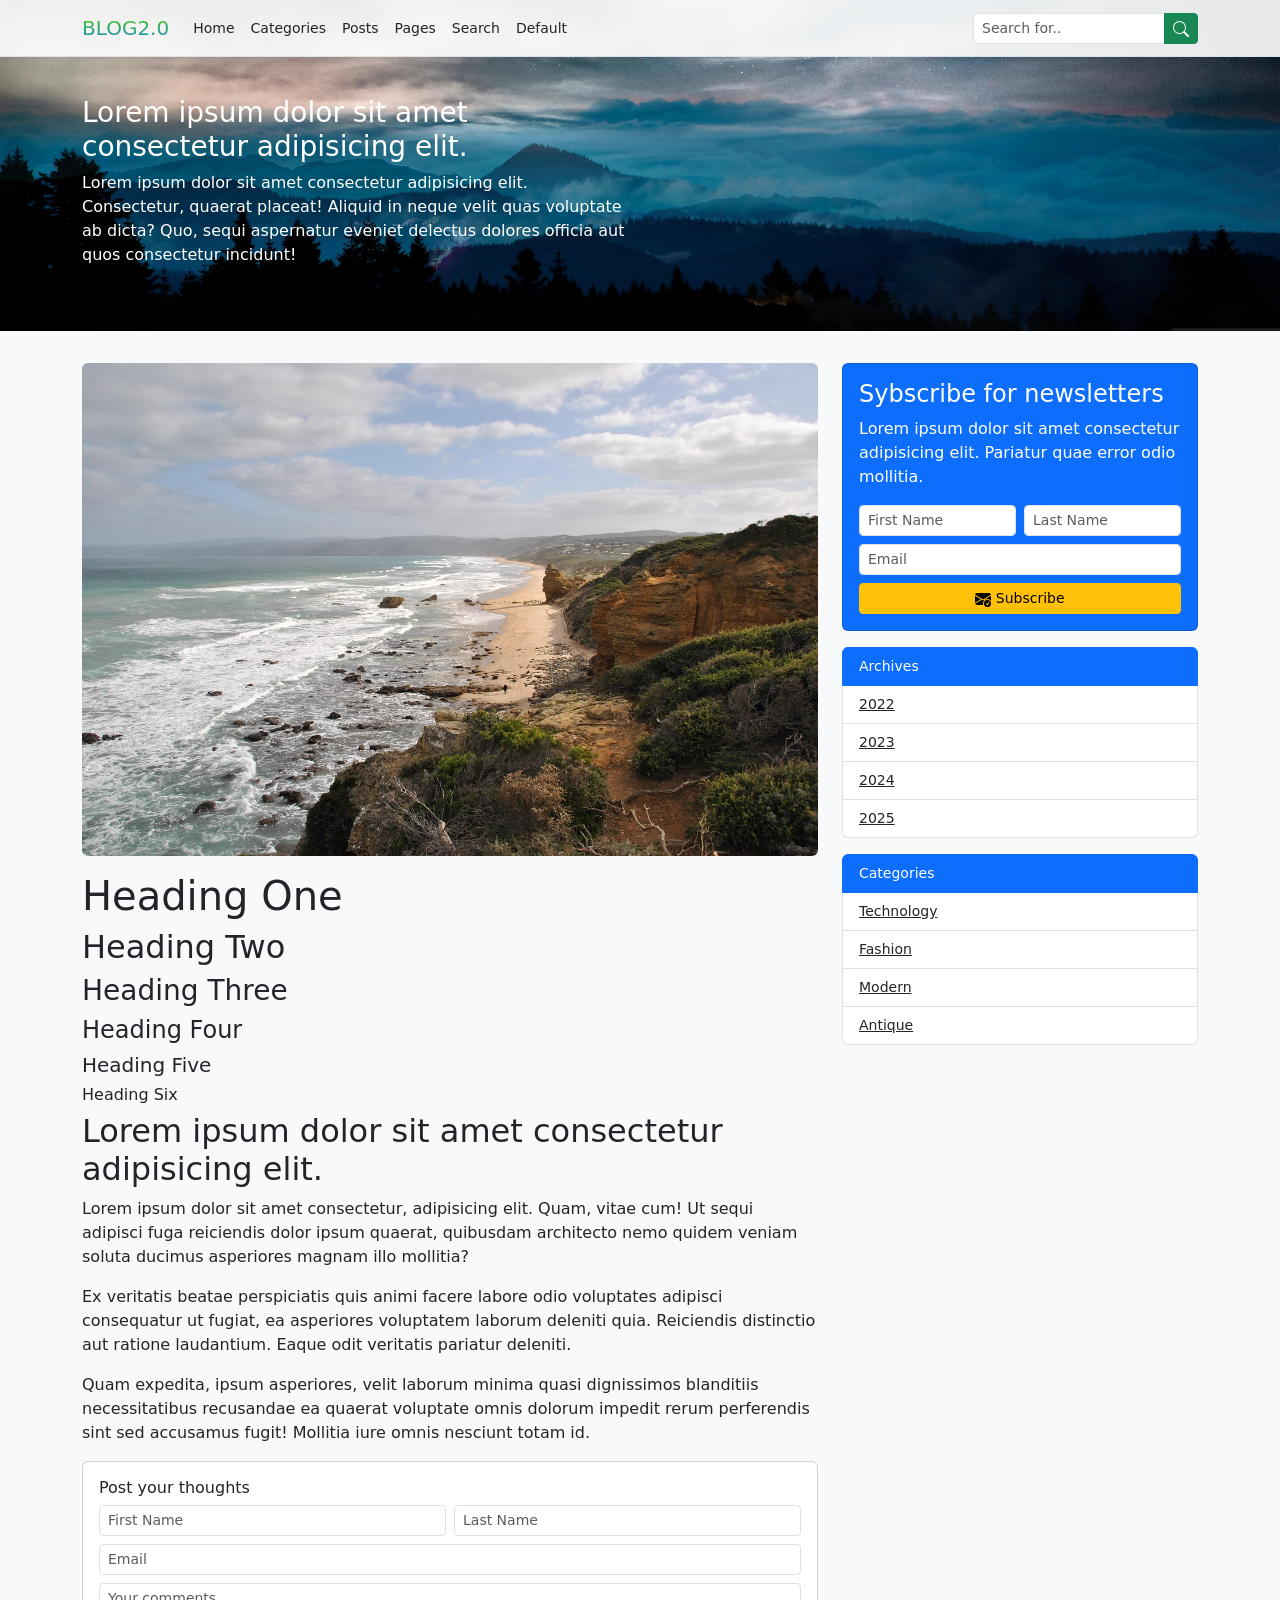
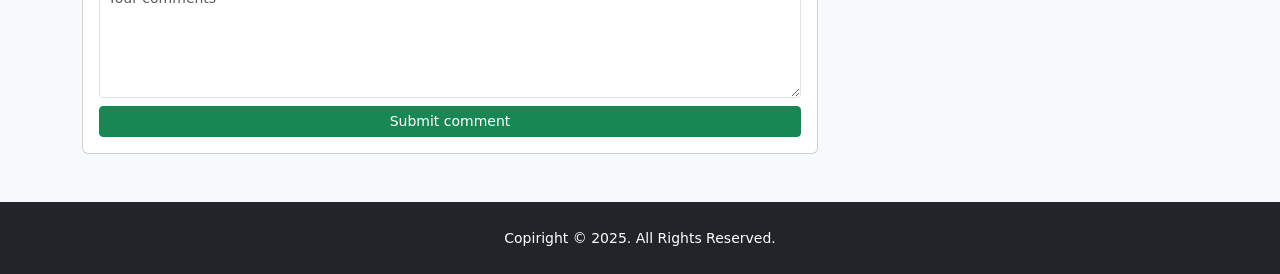
<file: posts.html>
<!DOCTYPE html>
<html lang="en">
  <head>
    <meta charset="UTF-8" />
    <meta name="viewport" content="width=device-width, initial-scale=1.0" />
    <title>Default</title>
    <link
      rel="stylesheet"
      href="https://cdn.jsdelivr.net/npm/bootstrap@5.3.0/dist/css/bootstrap.min.css"
    />
    <link rel="stylesheet" href="style.css" />
    <script src="https://cdn.jsdelivr.net/npm/bootstrap@5.3.0/dist/js/bootstrap.bundle.min.js"></script>
  </head>
  <body class="bg-light">
    <!-- Navbar -->
    <nav
      class="navbar navbar-expand-lg bg-white small border-bottom shadow-sm fixed-top custom-nav"
      style="--bs-bg-opacity: .9;"
    >
      <div class="container">
        <a href="index.html" class="navbar-brand">
          <span class="brand-style brand-gradient"> BLOG2.0 </span>
        </a>
        <button
          type="button"
          class="navbar-toggler"
          data-bs-toggle="collapse"
          data-bs-target="#blog-navbar"
          aria-expanded="false"
          aria-label="Toggle Navigation"
        >
          <span class="navbar-toggler-icon"></span>
        </button>
        <div class="collapse navbar-collapse" id="blog-navbar">
          <ul class="navbar-nav me-auto mb-2 mb-lg-0">
            <li class="nav-item">
              <a href="index.html" class="nav-link text-dark">Home</a>
            </li>
            <li class="nav-item">
              <a href="defauld.html" class="nav-link text-dark">Categories</a>
            </li>
            <li class="nav-item">
              <a href="posts.html" class="nav-link text-dark">Posts</a>
            </li>
            <li class="nav-item">
              <a href="page.html" class="nav-link text-dark">Pages</a>
            </li>
            <li class="nav-item">
              <a href="search.html" class="nav-link text-dark">Search</a>
            </li>
            <li class="nav-item">
              <a href="defauld.html" class="nav-link text-dark">Default</a>
            </li>
          </ul>
          <form class="d-flex" role="search">
            <div class="input-group">
              <input
                type="search"
                class="form-control form-control-sm"
                placeholder="Search for.."
              />
              <button type="submit" class="btn btn-sm btn-success">
                <svg
                  xmlns="http://www.w3.org/2000/svg"
                  width="16"
                  height="16"
                  fill="currentColor"
                  class="bi bi-search"
                  viewBox="0 0 16 16"
                >
                  <path
                    d="M11.742 10.344a6.5 6.5 0 1 0-1.397 1.398h-.001q.044.06.098.115l3.85 3.85a1 1 0 0 0 1.415-1.414l-3.85-3.85a1 1 0 0 0-.115-.1zM12 6.5a5.5 5.5 0 1 1-11 0 5.5 5.5 0 0 1 11 0"
                  />
                </svg>
              </button>
            </div>
          </form>
        </div>
      </div>
    </nav>
    <!-- Navbar -->

    <!-- Page Header -->
<header class="main-page-header py-5 mb-3">
    <div class="container">
        <div class="row">
            <div class="col-md-6">
                <div class="page-header-holder mt-5 text-white">
                    <h1 class="fs-3">Lorem ipsum dolor sit amet consectetur adipisicing elit.</h1>
                    <p>Lorem ipsum dolor sit amet consectetur adipisicing elit. Consectetur, quaerat placeat! Aliquid in neque velit quas voluptate ab dicta? Quo, sequi aspernatur eveniet delectus dolores officia aut quos consectetur incidunt!</p>
                </div>
            </div>
        </div>
    </div>
</header>
    <!-- Page Header -->

    <!-- Post Loop -->
     <section class="post-loop py-3 mb-3">
        <div class="container">
            <div class="row">
                <div class="col-md-8">
                    <div class="content-holder">
                      <img class="rounded img-fluid mb-3" src="img/australia.jpg" alt="">
                      <div class="post-content mb-3">
                        <h1>Heading One</h1>
                        <h2>Heading Two</h2>
                        <h3>Heading Three</h3>
                        <h4>Heading Four</h4>
                        <h5>Heading Five</h5>
                        <h6>Heading Six</h6>

                        <h2>Lorem ipsum dolor sit amet consectetur adipisicing elit.</h2>
                        <p><span>Lorem ipsum dolor sit amet consectetur, adipisicing elit. Quam, vitae cum! Ut sequi adipisci fuga reiciendis dolor ipsum quaerat, quibusdam architecto nemo quidem veniam soluta ducimus asperiores magnam illo mollitia?</span></p>
                        <p><span>Ex veritatis beatae perspiciatis quis animi facere labore odio voluptates adipisci consequatur ut fugiat, ea asperiores voluptatem laborum deleniti quia. Reiciendis distinctio aut ratione laudantium. Eaque odit veritatis pariatur deleniti.</span></p>
                        <p><span>Quam expedita, ipsum asperiores, velit laborum minima quasi dignissimos blanditiis necessitatibus recusandae ea quaerat voluptate omnis dolorum impedit rerum perferendis sint sed accusamus fugit! Mollitia iure omnis nesciunt totam id.</span></p>

                        <div class="comment-form mb-3">
                          <div class="card">
                             <div class="card-body">
                                 <h3 class="fs-6">Post your thoughts</h3>
                                 <form>
                                     <div class="row gx-2">
                                       <div class="col-md-6">
                                           <div class="mb-2">
                                               <input type="text" class="form-control form-control-sm" placeholder="First Name" required>
                                           </div>
                                       </div>
                                       <div class="col-md-6">
                                           <div class="mb-2">
                                               <input type="text" class="form-control form-control-sm" placeholder="Last Name" required>
                                           </div>
                                       </div>
                                       <div class="col-md-12">
                                           <div class="mb-2">
                                               <input type="email" class="form-control form-control-sm" placeholder="Email" required>
                                           </div>
                                       </div>
                                       <div class="col-md-12">
                                         <div class="mb-2">
                                             <textarea rows="5" class="form-control form-control-sm" placeholder="Your comments"></textarea>
                                         </div>
                                     </div>
                                    <div class="col-md-12">
                                      <div class="d-grid">
                                        <button type="submit" class="btn btn-sm btn-success">
                                          Submit comment
                                        </button>
                                      </div>
                                    </div>
                                       </div>
                                   </div>
                                 </form>
                             </div>
                          </div>
                      </div>
                    </div>
                </div>
                <div class="col-md-4">
                    <div class="card text-bg-primary mb-3">
                        <div class="card-body">
                        <h3 class="fs-4">Sybscribe for newsletters</h3>
                        <p>Lorem ipsum dolor sit amet consectetur adipisicing elit. Pariatur quae error odio mollitia.</p>
                        <form>
                            <div class="row gx-2">
                                <div class="col-md-6">
                                    <div class="mb-2">
                                        <input type="text" class="form-control form-control-sm" placeholder="First Name" required>
                                    </div>
                                </div>
                                <div class="col-md-6">
                                    <div class="mb-2">
                                        <input type="text" class="form-control form-control-sm" placeholder="Last Name" required>
                                    </div>
                                </div>
                                <div class="col-md-12">
                                    <div class="mb-2">
                                        <input type="email" class="form-control form-control-sm" placeholder="Email" required>
                                    </div>
                                </div>
                                <div class="col-md-12">
                                    <div class="d-grid">
                                        <button
                                        type="submit"
                                        class="btn btn-warning btn-sm">
                                        <svg
                                        xmlns="http://www.w3.org/2000/svg"
                                        width="16"
                                        height="16"
                                        fill="currentColor"
                                        class="bi bi-envelope-check-fill"
                                        viewBox="0 0 16 16"
                                      >
                                        <path
                                          d="M.05 3.555A2 2 0 0 1 2 2h12a2 2 0 0 1 1.95 1.555L8 8.414zM0 4.697v7.104l5.803-3.558zM6.761 8.83l-6.57 4.026A2 2 0 0 0 2 14h6.256A4.5 4.5 0 0 1 8 12.5a4.49 4.49 0 0 1 1.606-3.446l-.367-.225L8 9.586zM16 4.697v4.974A4.5 4.5 0 0 0 12.5 8a4.5 4.5 0 0 0-1.965.45l-.338-.207z"
                                        />
                                        <path
                                          d="M16 12.5a3.5 3.5 0 1 1-7 0 3.5 3.5 0 0 1 7 0m-1.993-1.679a.5.5 0 0 0-.686.172l-1.17 1.95-.547-.547a.5.5 0 0 0-.708.708l.774.773a.75.75 0 0 0 1.174-.144l1.335-2.226a.5.5 0 0 0-.172-.686"
                                        />
                                      </svg>
                                        Subscribe
                                    </button>
                                    </div>
                                </div>
                            </div>
            
                        </form>
                    </div>
                    </div>
                    <ul class="list-group small mb-3">
                        <li class="list-group-item active">Archives</li>
                        <li class="list-group-item list-group-item-action">
                            <a href="#" class="text-decoretion-none text-dark">2022</a>
                        </li>
                        <li class="list-group-item list-group-item-action">
                            <a href="#" class="text-decoretion-none text-dark">2023</a>
                        </li>
                        <li class="list-group-item list-group-item-action">
                            <a href="#" class="text-decoretion-none text-dark">2024</a>
                        </li>
                        <li class="list-group-item list-group-item-action">
                            <a href="#" class="text-decoretion-none text-dark">2025</a>
                        </li>
                    </ul>
                    <ul class="list-group small mb-3">
                        <li class="list-group-item active">Categories</li>
                        <li class="list-group-item list-group-item-action">
                            <a href="#" class="text-decoretion-none text-dark">Technology</a>
                        </li>
                        <li class="list-group-item list-group-item-action">
                            <a href="#" class="text-decoretion-none text-dark">Fashion</a>
                        </li>
                        <li class="list-group-item list-group-item-action">
                            <a href="#" class="text-decoretion-none text-dark">Modern</a>
                        </li>
                        <li class="list-group-item list-group-item-action">
                            <a href="#" class="text-decoretion-none text-dark">Antique</a>
                        </li>
                    </ul>
                </div>
            </div>
        </div>
     </section>
    <!-- Post Loop -->

     <!-- Blog Footer -->
      <footer class="main-footer text-bg-dark p-4 text-center">
          <p class="m-0"><small>Copiright &copy; 2025. All Rights Reserved.</small></p>
      </footer>
    <!-- Blog Footer -->
  </body>
</html>
</file>
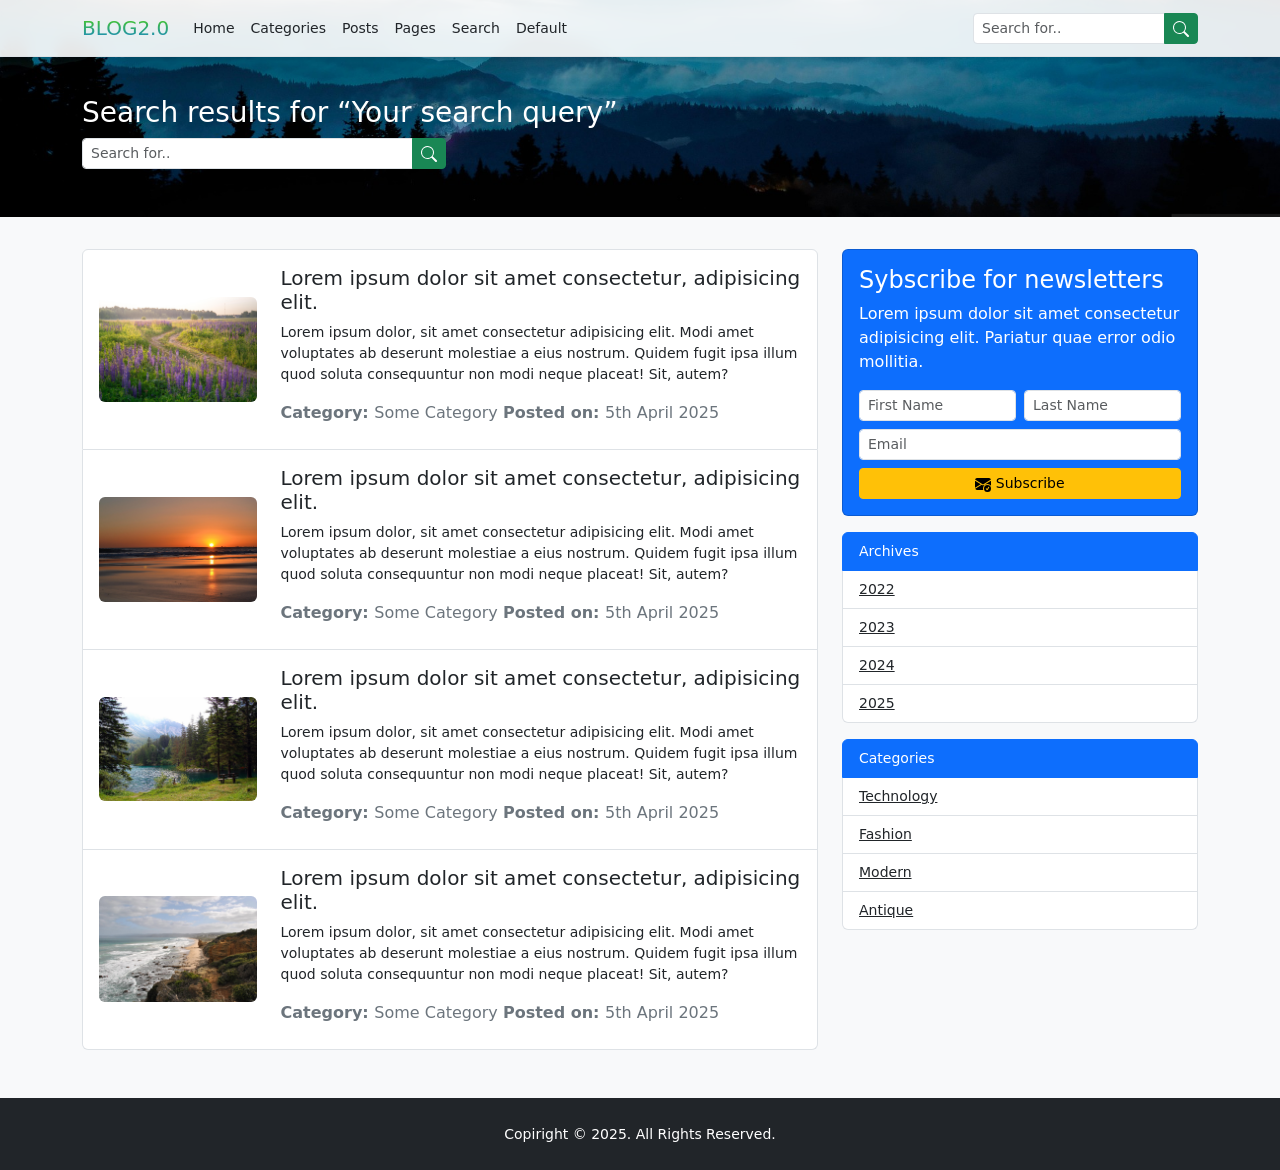
<file: search.html>
<!DOCTYPE html>
<html lang="en">
  <head>
    <meta charset="UTF-8" />
    <meta name="viewport" content="width=device-width, initial-scale=1.0" />
    <title>Default</title>
    <link
      rel="stylesheet"
      href="https://cdn.jsdelivr.net/npm/bootstrap@5.3.0/dist/css/bootstrap.min.css"
    />
    <link rel="stylesheet" href="style.css" />
    <script src="https://cdn.jsdelivr.net/npm/bootstrap@5.3.0/dist/js/bootstrap.bundle.min.js"></script>
  </head>
  <body class="bg-light">
    <!-- Navbar -->
    <nav
      class="navbar navbar-expand-lg bg-white small border-bottom shadow-sm fixed-top custom-nav"
      style="--bs-bg-opacity: .9;"
    >
      <div class="container">
        <a href="index.html" class="navbar-brand">
          <span class="brand-style brand-gradient"> BLOG2.0 </span>
        </a>
        <button
          type="button"
          class="navbar-toggler"
          data-bs-toggle="collapse"
          data-bs-target="#blog-navbar"
          aria-expanded="false"
          aria-label="Toggle Navigation"
        >
          <span class="navbar-toggler-icon"></span>
        </button>
        <div class="collapse navbar-collapse" id="blog-navbar">
          <ul class="navbar-nav me-auto mb-2 mb-lg-0">
            <li class="nav-item">
              <a href="index.html" class="nav-link text-dark">Home</a>
            </li>
            <li class="nav-item">
              <a href="defauld.html" class="nav-link text-dark">Categories</a>
            </li>
            <li class="nav-item">
              <a href="posts.html" class="nav-link text-dark">Posts</a>
            </li>
            <li class="nav-item">
              <a href="#" class="nav-link text-dark">Pages</a>
            </li>
            <li class="nav-item">
              <a href="#" class="nav-link text-dark">Search</a>
            </li>
            <li class="nav-item">
              <a href="defauld.html" class="nav-link text-dark">Default</a>
            </li>
          </ul>
          <form class="d-flex" role="search">
            <div class="input-group">
              <input
                type="search"
                class="form-control form-control-sm"
                placeholder="Search for.."
              />
              <button type="submit" class="btn btn-sm btn-success">
                <svg
                  xmlns="http://www.w3.org/2000/svg"
                  width="16"
                  height="16"
                  fill="currentColor"
                  class="bi bi-search"
                  viewBox="0 0 16 16"
                >
                  <path
                    d="M11.742 10.344a6.5 6.5 0 1 0-1.397 1.398h-.001q.044.06.098.115l3.85 3.85a1 1 0 0 0 1.415-1.414l-3.85-3.85a1 1 0 0 0-.115-.1zM12 6.5a5.5 5.5 0 1 1-11 0 5.5 5.5 0 0 1 11 0"
                  />
                </svg>
              </button>
            </div>
          </form>
        </div>
      </div>
    </nav>
    <!-- Navbar -->

    <!-- Page Header -->
<header class="main-page-header py-5 mb-3">
    <div class="container">
        <div class="row">
            <div class="col-md-6">
                <div class="page-header-holder mt-5 text-white">
                    <h1 class="fs-3">Search results for <q>Your search query</q></h1>
                    <form class="d-flex col-md-8" role="search">
                      <div class="input-group">
                        <input
                          type="search"
                          class="form-control form-control-sm"
                          placeholder="Search for.."
                        />
                        <button type="submit" class="btn btn-sm btn-success">
                          <svg
                            xmlns="http://www.w3.org/2000/svg"
                            width="16"
                            height="16"
                            fill="currentColor"
                            class="bi bi-search"
                            viewBox="0 0 16 16"
                          >
                            <path
                              d="M11.742 10.344a6.5 6.5 0 1 0-1.397 1.398h-.001q.044.06.098.115l3.85 3.85a1 1 0 0 0 1.415-1.414l-3.85-3.85a1 1 0 0 0-.115-.1zM12 6.5a5.5 5.5 0 1 1-11 0 5.5 5.5 0 0 1 11 0"
                            />
                          </svg>
                        </button>
                      </div>
                    </form>
                </div>
            </div>
        </div>
    </div>
</header>
    <!-- Page Header -->

    <!-- Post Loop -->
     <section class="post-loop py-3 mb-3">
        <div class="container">
            <div class="row">
                <div class="col-md-8">
                    <div class="list-group mb-3">
                        <a href="#" class="list-group-item list-group-item-action text-dark">
                            <article class="row align-items-center">
                                <div class="col-md-3">
                                    <img src="img/field.jpg" alt="" class="img-fluid rounded">
                                </div>
                                <div class="col-md-9">
                                    <h3 class="fs-5 mt-2">Lorem ipsum dolor sit amet consectetur, adipisicing elit.</h3>
                                    <p class="fw-light small">Lorem ipsum dolor, sit amet consectetur adipisicing elit. Modi amet voluptates ab deserunt molestiae a eius nostrum. Quidem fugit ipsa illum quod soluta consequuntur non modi neque placeat! Sit, autem?</p>
                                    <p class="text-secondary">
                                        <strong> Category: </strong> Some Category
                                        <strong>Posted on: </strong> 5th April 2025
                                    </p>
                                </div>
                            </article>
                        </a>
                        <a href="#" class="list-group-item list-group-item-action text-dark">
                            <article class="row align-items-center">
                                <div class="col-md-3">
                                    <img src="img/beach.jpg" alt="" class="img-fluid rounded">
                                </div>
                                <div class="col-md-9">
                                    <h3 class="fs-5 mt-2">Lorem ipsum dolor sit amet consectetur, adipisicing elit.</h3>
                                    <p class="fw-light small">Lorem ipsum dolor, sit amet consectetur adipisicing elit. Modi amet voluptates ab deserunt molestiae a eius nostrum. Quidem fugit ipsa illum quod soluta consequuntur non modi neque placeat! Sit, autem?</p>
                                    <p class="text-secondary">
                                        <strong> Category: </strong> Some Category
                                        <strong>Posted on: </strong> 5th April 2025
                                    </p>
                                </div>
                            </article>
                        </a>
                        <a href="#" class="list-group-item list-group-item-action text-dark">
                            <article class="row align-items-center">
                                <div class="col-md-3">
                                    <img src="img/lake.jpg" alt="" class="img-fluid rounded">
                                </div>
                                <div class="col-md-9">
                                    <h3 class="fs-5 mt-2">Lorem ipsum dolor sit amet consectetur, adipisicing elit.</h3>
                                    <p class="fw-light small">Lorem ipsum dolor, sit amet consectetur adipisicing elit. Modi amet voluptates ab deserunt molestiae a eius nostrum. Quidem fugit ipsa illum quod soluta consequuntur non modi neque placeat! Sit, autem?</p>
                                    <p class="text-secondary">
                                        <strong> Category: </strong> Some Category
                                        <strong>Posted on: </strong> 5th April 2025
                                    </p>
                                </div>
                            </article>
                        </a>
                        <a href="#" class="list-group-item list-group-item-action text-dark">
                            <article class="row align-items-center">
                                <div class="col-md-3">
                                    <img src="img/australia.jpg" alt="" class="img-fluid rounded">
                                </div>
                                <div class="col-md-9">
                                    <h3 class="fs-5 mt-2">Lorem ipsum dolor sit amet consectetur, adipisicing elit.</h3>
                                    <p class="fw-light small">Lorem ipsum dolor, sit amet consectetur adipisicing elit. Modi amet voluptates ab deserunt molestiae a eius nostrum. Quidem fugit ipsa illum quod soluta consequuntur non modi neque placeat! Sit, autem?</p>
                                    <p class="text-secondary">
                                        <strong> Category: </strong> Some Category
                                        <strong>Posted on: </strong> 5th April 2025
                                    </p>
                                </div>
                            </article>
                        </a>
                    </div>
                </div>
                <div class="col-md-4">
                    <div class="card text-bg-primary mb-3">
                        <div class="card-body">
                        <h3 class="fs-4">Sybscribe for newsletters</h3>
                        <p>Lorem ipsum dolor sit amet consectetur adipisicing elit. Pariatur quae error odio mollitia.</p>
                        <form>
                            <div class="row gx-2">
                                <div class="col-md-6">
                                    <div class="mb-2">
                                        <input type="text" class="form-control form-control-sm" placeholder="First Name" required>
                                    </div>
                                </div>
                                <div class="col-md-6">
                                    <div class="mb-2">
                                        <input type="text" class="form-control form-control-sm" placeholder="Last Name" required>
                                    </div>
                                </div>
                                <div class="col-md-12">
                                    <div class="mb-2">
                                        <input type="email" class="form-control form-control-sm" placeholder="Email" required>
                                    </div>
                                </div>
                                <div class="col-md-12">
                                    <div class="d-grid">
                                        <button
                                        type="submit"
                                        class="btn btn-warning btn-sm">
                                        <svg
                                        xmlns="http://www.w3.org/2000/svg"
                                        width="16"
                                        height="16"
                                        fill="currentColor"
                                        class="bi bi-envelope-check-fill"
                                        viewBox="0 0 16 16"
                                      >
                                        <path
                                          d="M.05 3.555A2 2 0 0 1 2 2h12a2 2 0 0 1 1.95 1.555L8 8.414zM0 4.697v7.104l5.803-3.558zM6.761 8.83l-6.57 4.026A2 2 0 0 0 2 14h6.256A4.5 4.5 0 0 1 8 12.5a4.49 4.49 0 0 1 1.606-3.446l-.367-.225L8 9.586zM16 4.697v4.974A4.5 4.5 0 0 0 12.5 8a4.5 4.5 0 0 0-1.965.45l-.338-.207z"
                                        />
                                        <path
                                          d="M16 12.5a3.5 3.5 0 1 1-7 0 3.5 3.5 0 0 1 7 0m-1.993-1.679a.5.5 0 0 0-.686.172l-1.17 1.95-.547-.547a.5.5 0 0 0-.708.708l.774.773a.75.75 0 0 0 1.174-.144l1.335-2.226a.5.5 0 0 0-.172-.686"
                                        />
                                      </svg>
                                        Subscribe
                                    </button>
                                    </div>
                                </div>
                            </div>
            
                        </form>
                    </div>
                    </div>
                    <ul class="list-group small mb-3">
                        <li class="list-group-item active">Archives</li>
                        <li class="list-group-item list-group-item-action">
                            <a href="#" class="text-decoretion-none text-dark">2022</a>
                        </li>
                        <li class="list-group-item list-group-item-action">
                            <a href="#" class="text-decoretion-none text-dark">2023</a>
                        </li>
                        <li class="list-group-item list-group-item-action">
                            <a href="#" class="text-decoretion-none text-dark">2024</a>
                        </li>
                        <li class="list-group-item list-group-item-action">
                            <a href="#" class="text-decoretion-none text-dark">2025</a>
                        </li>
                    </ul>
                    <ul class="list-group small mb-3">
                        <li class="list-group-item active">Categories</li>
                        <li class="list-group-item list-group-item-action">
                            <a href="#" class="text-decoretion-none text-dark">Technology</a>
                        </li>
                        <li class="list-group-item list-group-item-action">
                            <a href="#" class="text-decoretion-none text-dark">Fashion</a>
                        </li>
                        <li class="list-group-item list-group-item-action">
                            <a href="#" class="text-decoretion-none text-dark">Modern</a>
                        </li>
                        <li class="list-group-item list-group-item-action">
                            <a href="#" class="text-decoretion-none text-dark">Antique</a>
                        </li>
                    </ul>
                </div>
            </div>
        </div>
     </section>
    <!-- Post Loop -->

     <!-- Blog Footer -->
      <footer class="main-footer text-bg-dark p-4 text-center">
          <p class="m-0"><small>Copiright &copy; 2025. All Rights Reserved.</small></p>
      </footer>
    <!-- Blog Footer -->
  </body>
</html>
</file>
<file: style.css>
.brand-gradient {
    background: #1986CF;
background: linear-gradient(to top, #1986CF 0%, #4BCF12 100%);
-webkit-background-clip: text;
-webkit-text-fill-color: transparent;
}
.banner-holder, .main-page-header {
    background-image: url(img/banner.jpg);
    background-size: cover;
    background-position: bottom;
}
.custom-nav {
    backdrop-filter: blur(8px);
}
</file>
